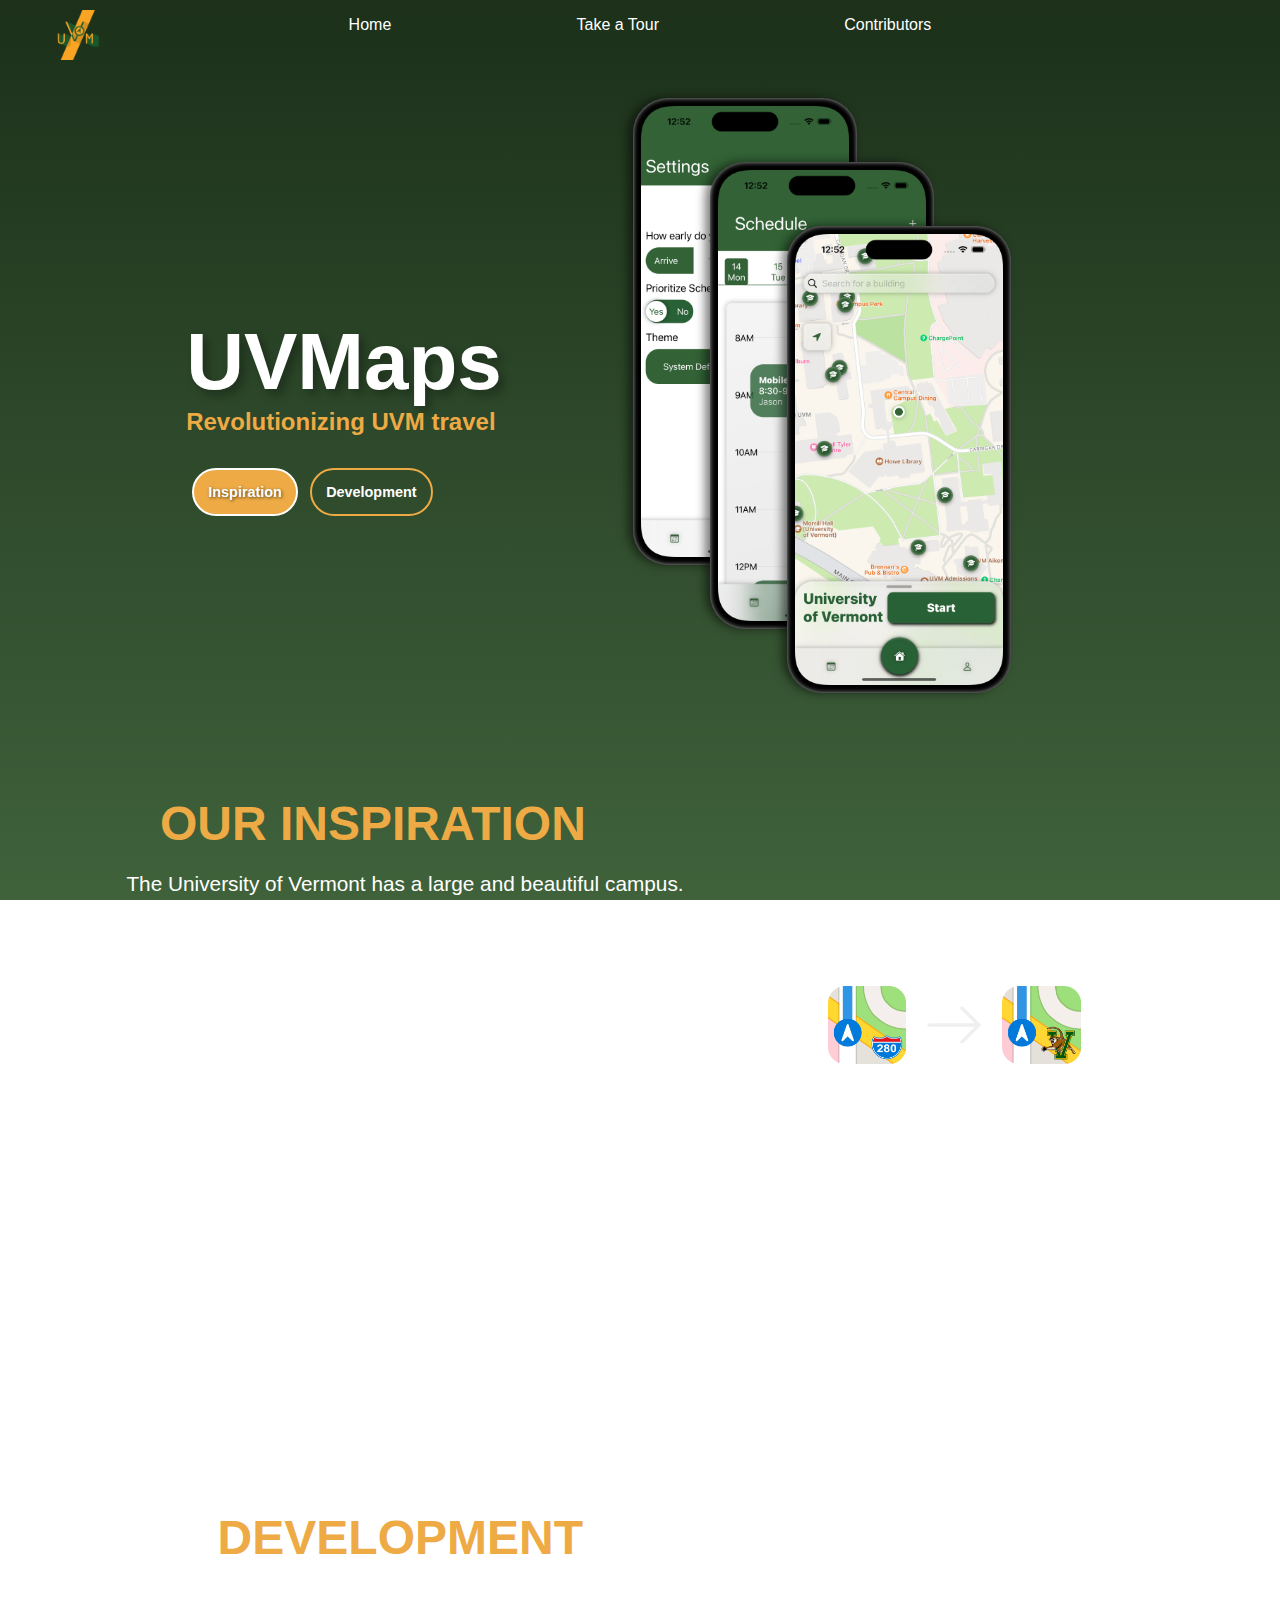
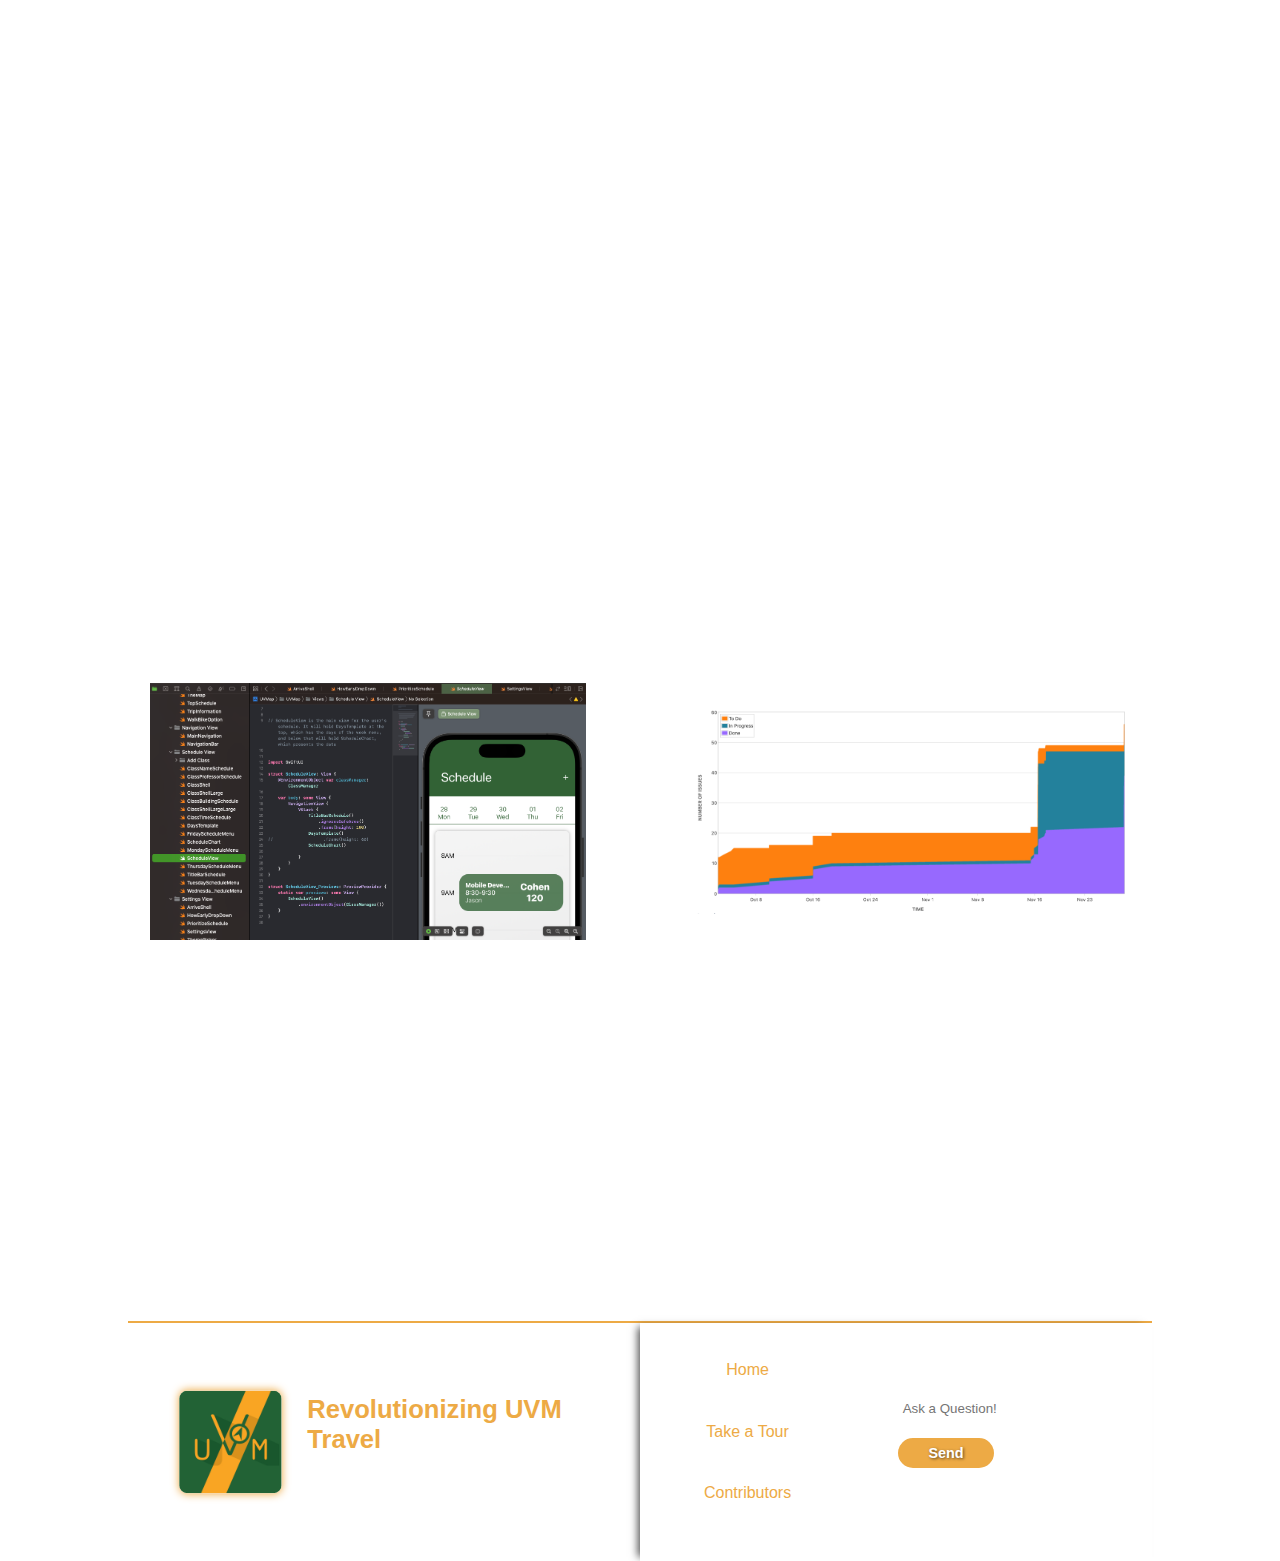
<file: index.html>
<!DOCTYPE html>
<html lang="en">

<head>
    <meta charset="UTF-8">
    <meta http-equiv="X-UA-Compatible" content="IE=edge">
    <meta name="viewport" content="width=device-width, initial-scale=1.0">
    <link rel="stylesheet" href="css/custom.css">
    <link rel="stylesheet" media="only screen and (max-width: 450px)" href="css/mobile.css" />
    <link rel="icon" type="image/x-icon" href="/assets/favicon.ico">
    <script src="script.js?id=1234"></script>
    <script src="https://code.jquery.com/jquery-3.4.1.js"
        integrity="sha256-WpOohJOqMqqyKL9FccASB9O0KwACQJpFTUBLTYOVvVU=" crossorigin="anonymous"></script>
    <title>UVMaps</title>
</head>
<!-- RUN LOCALLY:  python3 -m http.server -->

<body>
    <nav class="navigation">
        <div class = "navImageContainer">
            <img src="images/logos/uvmaps-final-icon-transparent(512).png">
        </div>
        <a href="index.html">Home</a>
        <a href="tour.html">Take a Tour</a>
        <a href="contributors.html">Contributors</a>
    </nav>
    <main class="indexMain">
        <div class="indexHeader">
            <div class="indexTitleContainer">
                <h1 class="indexTitle">UVMaps</h1>
                <h2 class="indexTitle2">Revolutionizing UVM travel</h2>
                <div class="buttonsContainer">
                    <a href="#inspiration" class="buttonInspiration buttonHover">Inspiration</a>
                    <a href="#development" class="buttonDevelopment buttonHover">Development</a>
                </div>
            </div>
            <div class="imagesContainer">
                <div class="singleImage" id="imageSettings">
                    <img src="images/settings.png">
                </div>
                <div class="singleImage" id="imageSchedule">
                    <img src="images/schedule.png">
                </div>
                <div class="singleImage" id="imageMap">
                    <img src="images/map.png">
                </div>
            </div>
        </div>
        <div class="inspiration" id="inspiration">
            <h1 class="inspirationHeader">OUR INSPIRATION</h1>
            <!-- <div>
                <img src="images/widecampusview.jpg">
            </div> -->
            <div class="firstChunk">
                <p class="inspirationPOne">The University of Vermont has a large and beautiful campus. To fully take
                    advantage of that, UVMap is designed to be a student's best friend. Much like Google Maps & Apple
                    Maps, UVMap seamlessly provides mapping and travel assistance to fulfill your navigation dreams.
                    Utilizing Apple Mapkit algorithms and presentation, UVMap brings the same convenience to the
                    University of Vermont campus. Able to navigate to any building on campus, as well as giving you
                    campus-specific directions, getting to class has never been easier.</p>
                <div class="imagesContainer">
                    <div class="mapImagesContainer">
                        <img src="images/apple_maps_icon.png">
                        <img src="images/arrow.png">
                        <img src="images/uvmaps_icon.png">
                        <!-- <img src="images/google_maps_icon.png"> -->
                    </div>
                    <!-- <img src="images/coursicle_logo.png"> -->
                </div>
            </div>
            <p class="inspirationPTwo">Beyond just navigation, this app is loaded with functionality to fully support
                students here at The University of Vermont. First stop is the main page, featuring the map and a modern
                GUI with gadgets to help students track their distance, recommended leaving time, methods of
                transportation, and more. Next stop is the schedule page, where students can search through UVM's
                classes and customize their own weekly and daily schedules. This functionality also enables students
                with up-to-date class tracking, which allows them to plan out their week and courseload, and also build
                potential schedules for the future. The last stop is the settings page, where students are able to
                customize the app to their liking, and also fine-tune how the app specifically helps you.</p>
        </div>
        <div id="development" class = "development">
            <h1 class="inspirationHeader2">DEVELOPMENT</h1>
            <p id="paraText">
                It all started on the night of September 23rd. The five of us were paired up to work on this project for
                the rest of the class - a semester long ordeal. Not knowing each other, and being new to iOS mobile
                development, the odds were stacked against us. But that did not hold us back from deciding on an
                extremely hard concept. We wanted to provide a mapping application for the students at the University of
                Vermont. Providing UI & presentation to buildings and locations all across campus, this app would not be
                a walk in the park. Relying on our teamwork and problem solving, we got to work on a project we could
                barely even envision, much less create with our own hands. Fear and doubt were not in our vocabulary.
            </p>
            <div>
                <p id="paraText">
                    Ty got us started, laying out a sturdy foundation of design and structure to the application, working
                    hard on the project right from the start. He carefully and meticulously planned out every nook and
                    cranny of the app, making sure to provide seamless functionality with a sexy and modern design. This
                    wasn't just another school project. This was a solution. On a conceptual level, Ty was behind it all.
                    The hardest thing of all was the map. As days passed, and brainstorm sessions provided little
                    breakthroughs, Jack was our miracle man. Our map expert and git conflict resolution master, Jack helped
                    keep things moving smoothly. Mapping algorithms and UI presentation is thanks to this
                    Jack-of-all-trades. Emmett was the perfect diligence man, taking on the settings page all by himself.
                    Simulating MacOS just to use our iOS mobile development software, Emmett proved that he was not backing
                    down. Emmett provided standardization behind the shadows, making sure everything was uniform while also
                    preparing user maneuverability for the entire app. Tate was our design prodige. Finalizing our walls of
                    defense - the log in and sign up pages - Tate made sure implementation of the backend and the design of
                    the first page of the app were in tip-top shape. Finally there was Nate, who helped design and configure
                    the schedule page. Making sure students had flexibility and functionality through their classes at the
                    University of Vermont, Nate did not disappoint.
                </p>
            </div>
            <div class="devImagesContainer">
                <div class = "devImageWrapper">
                    <img src="images/development.png" class="devImage1">
                    <p class="subtitleText1">
                        <em>A picture of Xcode, software we used to write SwiftUI and build our app.</em>
                    </p>
                </div>
                <div class = "devImageWrapper">
                    <img src="images/graph.png" class="devImage2">
                    <p class="subtitleText2">
                        <em>A picture of our Cumulative Flow Diagram in Jira, which helped us track progress throughout the project.</em>
                    </p>
                </div>
            </div>
            <div>
                <p id="paraText">
                    On the development side, UVMap is using Swift: SwiftUI which provides efficient mobile development for all Apple mobile devices. Additionally, the implementation of our Google Firebase backend brings a whole new load of functionality including a login/signup page and credential encryption. Throughout this process, we've exercised agile development methodologies, including elements of Scrum management, CI/CD development, and more primarily through Github and Jira.
                </p>
            </div>
            <div>
                <p id="paraText">
                    We wanted to make a positive impact on the community we are a part of. And the rest, my friends, is
                    history. We worked together diligently through many months to produce an app that would help those for
                    years to come - revolutionizing travel at the University of Vermont.
                </p>
            </div>
        </div>
        <!-- <div class = "development" id = "development">
            <h1>Development</h1>
            <p>On the development side, UVMap is using Swift: SwiftUI which provides efficient mobile development for all Apple mobile devices. Additionally, the implementation of our Google Firebase backend brings a whole new load of functionality including a login/signup page and credential encryption.</p>
            <p></p>
        </div> -->
    </main>
    <footer>
        <div class="logoImage">
            <img class="logoImg" src="images/logos/uvmaps-thick-icon(1024).png">
            <div class = "footerLogoText">
                <h2 class="indexTitle4">Revolutionizing UVM Travel</h2>
                <h2 class="indexTitle3">For Students, By Students.™</h2>
            </div>
        </div>
        <div class = "footerRightSide">
            <div class = "navLinks">
                <a href="index.html">Home</a>
                <a href="tour.html">Take a Tour</a>
                <a href="contributors.html">Contributors</a>
                
            </div>
            <div class = "socialsEmailContainer">
                <div class = "contactContainer">
                    <h2>Contact Us</h2>
                    <textarea class = "emailTextarea" placeholder="Ask a Question!"></textarea>
                    <input type="button" class = "sendEmailButton" value = "Send">
                </div>
                <!-- Socials Section -->
                <div class="socialsContainer">
                    <a class="socialA" target="_blank" href="https://github.com/tyallembert/UVMap">
                        <img src="images/logos/github-logo.png">
                    </a>  
                    <a class = "socialA" target = "_blank" href = "https://www.figma.com/file/vqD6cYHCv0PdiUmZf1oRUv/UVM-Campus-Map?node-id=0%3A1&t=fb6D4nYisVbpUGVg-1">
                        <img src="images/logos/figma-logo.png">       
                    </a>    
                    <a class = "socialA" target = "_blank" href = "https://www.instagram.com/uvmapsapp/">
                        <img src="images/logos/instagram-logo.png">
                    </a>
                    <a class="socialA" target="_blank" href="https://uvmaps.dev/">
                        <img src="images/logos/web-logo.png">
                    </a>
                    <!-- icons via UnicornLabs & FreeIcons -->
                </div>
            </div>
        </div>
    </footer>
</body>

</html>
</file>
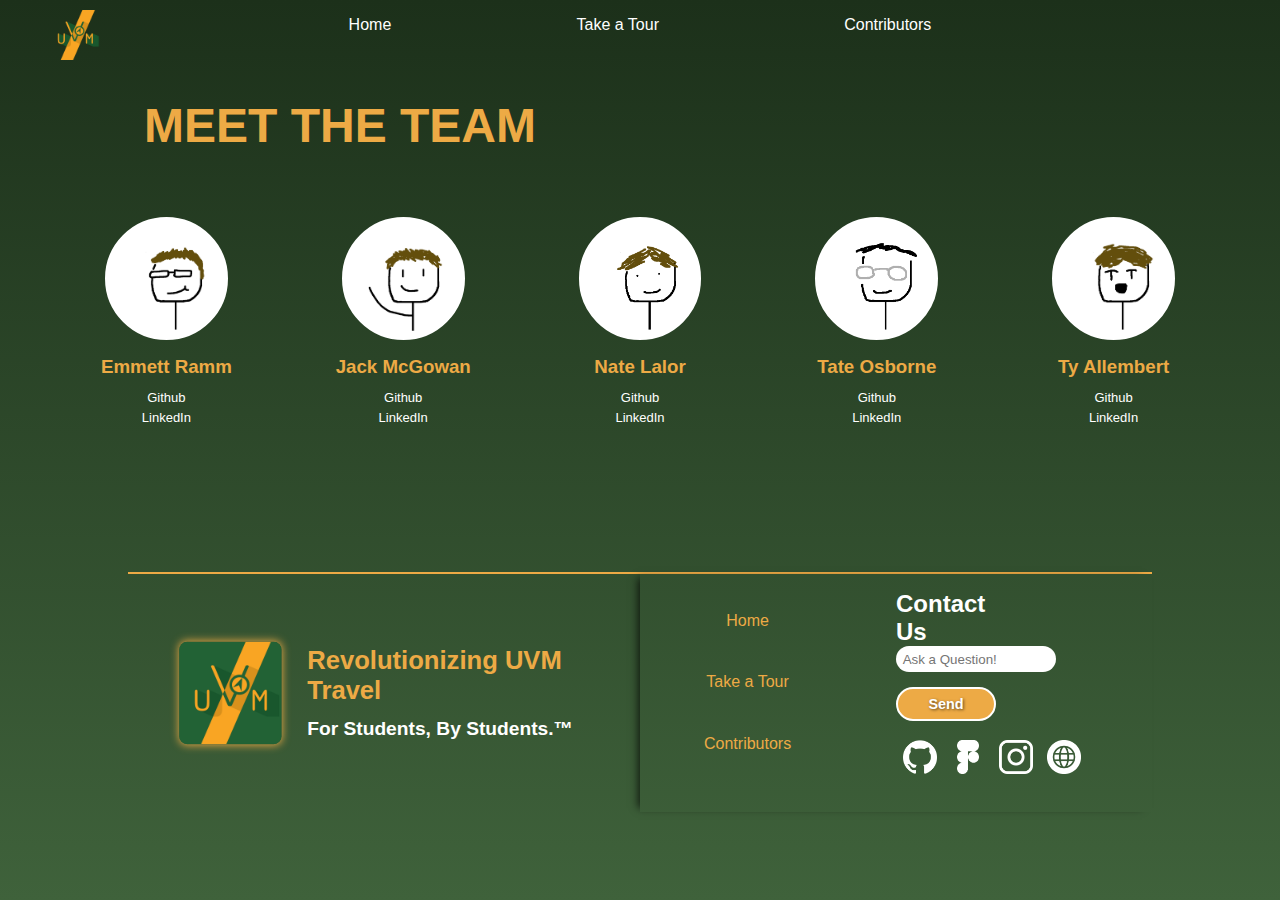
<file: contributors.html>
<!DOCTYPE html>
<html lang="en">

<head>
    <meta charset="UTF-8">
    <meta http-equiv="X-UA-Compatible" content="IE=edge">
    <meta name="viewport" content="width=device-width, initial-scale=1.0">
    <link rel="stylesheet" href="css/custom.css">
    <link rel="stylesheet" media="only screen and (max-width: 450px)" href="css/mobile.css" />
    <link rel="icon" type="image/x-icon" href="/assets/favicon.ico">
    <script src="script.js?id=1234"></script>
    <script src="https://code.jquery.com/jquery-3.4.1.js"
        integrity="sha256-WpOohJOqMqqyKL9FccASB9O0KwACQJpFTUBLTYOVvVU=" crossorigin="anonymous"></script>
    <title>UVMaps</title>
</head>

<body>
    <nav class="navigation">
        <div class = "navImageContainer">
            <img src="images/logos/uvmaps-final-icon-transparent(512).png">
        </div>
        <a href="index.html">Home</a>
        <a href="tour.html">Take a Tour</a>
        <a href="contributors.html">Contributors</a>
    </nav>
    <main class="indexMain">
        <h1 class="contributorMainTitle">MEET THE TEAM</h1>
        <div class="contributorContainer">
            <div class="emmett">
                <div class = "contributorImageContainer">
                    <img src="images/us/emmett.png" class="contributorImage">
                </div>
                <div class="contributorInfo">
                    <h3 class="contributorTitle">Emmett Ramm</h3>
                    <!-- line here ? -->
                    <a href="https://github.com/EmmettRamm" class="contributorLink">Github</a>
                    <!-- replace these with logos of these? -->
                    <a href="https://www.linkedin.com/in/emmett-ramm-432363209/" class="contributorLink">LinkedIn</a>
                </div>
            </div>
            <div class="jack">
                <div class = "contributorImageContainer">
                    <img src="images/us/jack.png" class="contributorImage">
                </div>
                <div class="contributorInfo">
                    <h3 class="contributorTitle">Jack McGowan</h3>
                    <!-- line here ? -->
                    <a href="https://github.com/mcgows" class="contributorLink">Github</a>
                    <!-- replace these with logos of these? -->
                    <a href="https://www.linkedin.com/in/jack-c-mcgowan/" class="contributorLink">LinkedIn</a>
                </div>
            </div>
            <div class="nate">
                <div class = "contributorImageContainer">
                    <img src="images/us/nate.png" class="contributorImage">
                </div>
                <div class="contributorInfo">
                    <h3 class="contributorTitle">Nate Lalor</h3>
                    <!-- line here ? -->
                    <a href="https://github.com/natelalor" class="contributorLink">Github</a>
                    <!-- replace these with logos of these? -->
                    <a href="https://www.linkedin.com/in/natelalor/" class="contributorLink">LinkedIn</a>
                </div>
            </div>
            <div class="tate">
                <div class = "contributorImageContainer">
                    <img src="images/us/tate.png" class="contributorImage">
                </div>
                <div class="contributorInfo">
                    <h3 class="contributorTitle">Tate Osborne</h3>
                    <!-- line here ? -->
                    <a href="https://github.com/tateosborne" class="contributorLink">Github</a>
                    <!-- replace these with logos of these? -->
                    <a href="https://www.linkedin.com/in/tate-osborne/" class="contributorLink">LinkedIn</a>
                </div>
            </div>
            <div class="ty">
                <div class = "contributorImageContainer">
                    <img src="images/us/ty.png" class="contributorImage">
                </div>
                <div class="contributorInfo">
                    <h3 class="contributorTitle">Ty Allembert</h3>
                    <!-- line here ? -->
                    <a href="https://github.com/tyallembert" class="contributorLink">Github</a>
                    <!-- replace these with logos of these? -->
                    <a href="https://www.linkedin.com/in/ty-allembert/" class="contributorLink">LinkedIn</a>
                </div>
            </div>

        </div>
        
    </main>
    <footer>
        <div class="logoImage">
            <img class="logoImg" src="images/logos/uvmaps-thick-icon(1024).png">
            <div class = "footerLogoText">
                <h2 class="indexTitle4">Revolutionizing UVM Travel</h2>
                <h2 class="indexTitle3">For Students, By Students.™</h2>
            </div>
        </div>
        <div class = "footerRightSide">
            <div class = "navLinks">
                <a href="index.html">Home</a>
                <a href="tour.html">Take a Tour</a>
                <a href="contributors.html">Contributors</a>
                
            </div>
            <div class = "socialsEmailContainer">
                <div class = "contactContainer">
                    <h2>Contact Us</h2>
                    <textarea class = "emailTextarea" placeholder="Ask a Question!"></textarea>
                    <input type="button" class = "sendEmailButton" value = "Send">
                </div>
                <!-- Socials Section -->
                <div class="socialsContainer">
                    <a class="socialA" target="_blank" href="https://github.com/tyallembert/UVMap">
                        <img src="images/logos/github-logo.png">
                    </a>  
                    <a class = "socialA" target = "_blank" href = "https://www.figma.com/file/vqD6cYHCv0PdiUmZf1oRUv/UVM-Campus-Map?node-id=0%3A1&t=fb6D4nYisVbpUGVg-1">
                        <img src="images/logos/figma-logo.png">       
                    </a>    
                    <a class = "socialA" target = "_blank" href = "https://www.instagram.com/uvmapsapp/">
                        <img src="images/logos/instagram-logo.png">
                    </a>
                    <a class="socialA" target="_blank" href="https://uvmaps.dev/">
                        <img src="images/logos/web-logo.png">
                    </a>
                    <!-- icons via UnicornLabs & FreeIcons -->
                </div>
            </div>
        </div>
    </footer>
</body>

</html>
</file>
<file: css/custom.css>
*{
    margin: 0;
    padding: 0;
    box-sizing: border-box;
    font-family: 'Lato', sans-serif;
    scroll-behavior: smooth;
    --gold: rgb(237, 170, 69);
    --green: rgb(63, 98, 59);
    --header-height: 700px;
}
body{
    background:linear-gradient(0deg, var(--green), rgb(28, 48, 26));
    background-attachment: fixed;
}
img{
    max-width: 100%;
}
a:visited{
    color: none;
}
.buttonHover:hover{
    cursor: pointer;
    box-shadow: -3px 3px 6px rgba(0,0,0,0.7);
    transform: translate(3px, -3px);
}
#paraText{
    color: white;
    text-indent: 3em;
    font-size: 1.3em;
    font-weight: 300;
    line-height: 1.7em;
}
/*=======================================*/
/* --Navigation-- */
/*=======================================*/
.navigation{
    position: relative;
    display: flex;
    flex-direction: row;
    justify-content: space-around;
    width: 100%;
    padding: 0 20%;
    margin: auto;
    z-index: 2;
}
.navImageContainer{
    position: absolute;
    top: 10px;
    left: 50px;
    width: 50px;
}
.navigation a, .navigation a:visited{
    text-align: center;
    color: rgb(255, 255, 255);
    text-decoration: none;
    padding: 1em;
    transition: all ease-in-out 150ms;
}
.navigation a:hover{
    color: var(--gold);
}
/*=======================================*/
/* --Footer-- */
/*=======================================*/
footer{
    display: flex;
    justify-content: space-between;
    align-items: center;
    width: 80%;
    margin: auto;
    height: 15em;
    border-top: solid 2px var(--gold);
    margin-top: 5rem;
}
.logoImg{
    width: 8em;
    margin-right: 2em;
    border-radius: 10px;
    box-shadow: 0px 0px 10px var(--gold);
}
.logoImage{
    display: flex;
    flex-direction: row;
    align-items: center;
    width: 50%;
    margin: auto;
    transform: scale(0.8);
}
.footerRightSide{
    display: flex;
    justify-content: space-between;
    /* align-items: center; */
    width: 50%;
    height: 100%;
    padding: 1rem 4rem;
    /* border-left: 2px solid var(--gold); */
    box-shadow: -6px 0 8px -4px rgba(0,0,0,0.7);
}
footer .navLinks{
    display: flex;
    flex-direction: column;
    align-items: center;
    justify-content: space-around;
    height: 90%;
}
footer .navLinks a, footer .navLinks a:visited{
    text-decoration: none;
    color: var(--gold);
}
.contributorsContainer{
    display: flex;
    flex-direction: column;
    align-items: center;
    justify-content: space-between;
    height: 90%;
}
.contributorsContainer p{
    color: var(--gold);
}
.footerTitles{
    top: 10px;
    text-decoration: underline;
    font-weight: 700;
    font-size: 1em;
    color: white;
    margin-bottom: 1.5em;
}
.socialsEmailContainer{
    width: 50%;
    display: flex;
    flex-direction: column;
}
.socialsContainer{
    display: flex;
    margin-top: 1em;
}
.contactContainer{
    display: flex;
    flex-direction: column;
    /* border: 2px solid green; */
    width: 60%;
}
.socialA{
    display: flex;
    float: left;
    flex-direction: column;
    align-items: center;
    color: white;
    width: 3em;
    height: 3em;
    transition: all ease 200ms;
}
.socialA:hover{
    transform: scale(1.1);
}
.socialA img{
    height: 2.5em;
    padding: 0.2em;
}
.socialA p{
    font-size: 0.9em;
    padding-top: 0.5em;
}
.contactContainer h2{
    color: white;
}
.emailTextarea{
    border: none;
    resize: none;
    border-radius: 100px;
    height: 2em;
    width: 12em;
    padding: 0.5em;
    overflow-y: hidden;
    transition: all ease 400ms;
}
.emailTextarea:focus{
    border-radius: 10px;
    height: 6em;
    width: 18em;
    outline: solid 2px var(--gold);
}
.sendEmailButton{
    cursor: pointer;
    text-decoration: none;
    padding: 0.5em;
    border-radius: 100px;
    margin-top: 1em;
    width: 100px;
    font-weight: 600;
    font-size: 0.9em;
    transition: all ease-in-out 200ms;
    background-color: var(--gold);
    border: solid 2px white;
    color: white;
    text-shadow: 1px 1px 3px rgba(0,0,0,0.6);
}
/*=======================================*/
/* --Index-- */
/*=======================================*/
.indexMain{
    width: 100%;
    background:linear-gradient(0deg, var(--green), rgb(28, 48, 26));
    background-attachment: fixed;
}
.indexHeader{
    display: flex;
    flex-direction: row;
    align-items: center;
    justify-content: center;
    width: 100%;
    max-height: var(--header-height);
    padding-top: 2em;
}
.indexTitleContainer{
    display: flex;
    flex-direction: column;
}
.indexTitle{
    font-weight: 800;
    font-size: 5em;
    color: white;
    text-shadow: 5px 5px 10px rgba(0,0,0,0.3);
}
.indexTitle2{
    font-weight: 600;
    font-size: 1.5em;
    color: var(--gold);
}
.indexTitle3{
    font-weight: 650;
    font-size: 1.5em;
    color: white;
}
.indexTitle4{
    font-weight: 550;
    font-size: 2em;
    color: var(--gold);
    padding-bottom: 0.5em;
}
/*=======================================*/
/* Images */
/*=======================================*/
.indexHeader .imagesContainer{
    position: relative;
    height: var(--header-height);
    width: 40%;
    margin-left: 5em;
    transition: all 400ms ease;
}
.singleImage{
    position: absolute;
    display: flex;
    justify-content: center;
    align-items: center;
    width: 14em;
    padding: 0.5em;
    background-color: rgb(0,0,0);
    border-radius: 35px;
    box-shadow: inset 0px 0px 5px rgba(255,255,255,0.7),
    -5px 0px 10px rgba(0,0,0,0.5);
    transition: all 400ms ease;
}
#imageMap{
    top: 10em;
    left: 40%;
}
#imageSchedule{
    top: 6em;
    left: 25%;
}
#imageSettings{
    top: 2em;
    left: 10%;
}

.devImagesContainer{
    display: flex;
    justify-content: space-around;
    padding: 2em;
}
/*=======================================*/
/* Buttons */
/*=======================================*/
.buttonsContainer{
    display: flex;
    justify-content: space-around;
    width: 80%;
    margin-top: 2em;
}
.buttonsContainer a{
    text-decoration: none;
    padding: 1em;
    border-radius: 100px;
    /* width: 45%; */
    font-weight: 600;
    font-size: 0.9em;
    transition: all ease-in-out 200ms;
}
.buttonInspiration{
    background-color: var(--gold);
    border: solid 2px white;
    color: white;
    text-shadow: 1px 1px 3px rgba(0,0,0,0.6);
}
.buttonDevelopment{
    color: white;
    border: solid 2px var(--gold);
}

.inspiration{
    padding-top: 2em;
    width: 90%;
    margin: auto;
}
.inspirationHeader{
    /* color: var(--green); */
    color: var(--gold);
    /* -webkit-text-stroke: 1px var(--gold); */
    font-size: 3em;
    font-weight: 900;
    padding: 0.3em;
    padding-left: 2em;
}
.inspirationHeader2{
    color: var(--gold);
    font-size: 3em;
    font-weight: 900;
    padding: 0.3em;
    padding-left: 3.2em;
}
.inspiration p{
    color: white;
    text-indent: 3em;
    font-size: 1.3em;
    font-weight: 300;
    line-height: 1.7em;
}
.inspiration .firstChunk{
    display: flex;
    flex-direction: row;
}
.inspiration .firstChunk .imagesContainer{
    display: flex;
    flex-direction: column;
    justify-content: center;
    align-items: center;
    width: 50%;
}
.inspiration .firstChunk .imagesContainer .mapImagesContainer{
    display: flex;
    flex-direction: row;
    justify-content: space-around;
    align-items: center;
    width: 50%;
}
.inspiration .firstChunk .imagesContainer img{
    width: 50%;
}
.inspiration .firstChunk .imagesContainer .mapImagesContainer img{
    width: 30%;
}
.inspirationPOne{
    width: 60%;
}
.firstChunk{
    padding-bottom: 1em;
}
.development{
    padding-top: 3em;
    width: 90%;
    margin: auto;
}
.devImageWrapper{
    display: flex;
    flex-direction: column;
    justify-content: center;
    width: 40%;
}
.subtitleText1{
    color: white;
    font-size:small;
    display: flex;
    justify-content: center;
    padding-top: 0.5em;
}
.subtitleText2{
    color: white;
    font-size:small;
    display: flex;
    justify-content: center;
    padding-top: 0.5em;
}
/*====================================*/
/*--Tour--*/
/*====================================*/

.tour{
    width: 75%;
    margin: 3em auto;
    max-width: 1000px;
}
.tour h1{
    color: var(--gold);
    /* -webkit-text-stroke: 1px var(--gold); */
    font-size: 3em;
    font-weight: 900;
    padding-top: 1em;
    
}
.tourWrapper{
    position: relative;
    display: flex;
    flex-direction: row;
    height: 40em;
    margin: auto;
    background: linear-gradient(180deg, rgba(255, 255, 255, 0.8), rgba(201, 201, 201, 0.8));
    box-shadow: 2px 5px 20px rgba(0,0,0,0.7),
    inset 0px 0px 5px rgba(255,255,255,1);
    border-radius: 30px;
    overflow: hidden;
}
.tourWrapper .landingPage{
    position: absolute;
    top: 0;
    left: 0;
    height: 100%;
    width: 100%;
    background: linear-gradient(180deg, rgb(222, 222, 222), rgb(163, 163, 163));
    overflow: hidden;
    z-index: 10;
}
.tourWrapper .landingPage .imageCarrossel{
    display: flex;
    justify-content: space-around;
    align-items: center;
    margin: auto;
    padding: 2%;
    width: calc(13em * 12.2);
    animation: scroll 20s linear infinite;
}
@keyframes scroll {
    0% {
        transform: translateX(0);
    }
    100% {
        transform: translateX(calc(-13em * 6));
    }
}
.tourWrapper .landingPage .imageCarrossel .landingImageContainer{
    display: flex;
    justify-content: center;
    align-items: center;
    width: 13em;
    border-radius: 2.2em;
    padding: 0.6em;
    box-shadow: 3px 3px 10px rgba(0,0,0,0.7), inset 0px 0px 5px rgba(255,255,255,1);
    background-color: rgb(0,0,0);
    overflow: hidden;
}

.tourWrapper .leftSide{
    position: relative; 
    display: flex;
    flex-direction: column;
    align-items: center;
    width: 60%;
    box-shadow: 0px 0px 50px rgba(0,0,0,0.5);
    z-index: 2;
    padding: 1em;
}
.tourWrapper .tourPagesNav{
    display: flex;
    flex-direction: row;
    justify-content: space-around;
    width: 8em;
    margin: 0 auto;
    background-color: rgba(0,0,0,0.1);
    border-radius: 100px;
    padding: 10px;
    transition: all 400ms ease;
}
.tourWrapper .tourPagesNav:hover{
    width: 12em;
    box-shadow: 0px 2px 5px rgba(0,0,0,0.2),
    inset 0px 0px 2px rgba(255,255,255,0.5);
}
.tourNav{
    border-radius: 100px;
    height: 10px;
    width: 10px;
    background-color: rgba(0,0,0,0.3);
    cursor: pointer;
    transition: all 300ms ease;
}
.tourNav:hover{
    background-color: rgba(0,0,0,0.5);
}
.activeTourNav{
    background-color: var(--green);
    border: solid 2px var(--gold);
    transform: scale(1.5);
}
.tourWrapper .tourButtonsContainer{
    display: flex;
    justify-content: space-around;
    width: 60%;
    margin: auto;
}
.tourWrapper .rightSide{
    display: flex;
    justify-content: center;
    align-items: center;
    width: 40%;
}
.tourWrapper .rightSide .tourImageContainer{
    display: flex;
    justify-content: center;
    align-items: center;
    width: 70%;
    max-width: 300px;
    border-radius: 3em;
    padding: 0.8em;
    box-shadow: 3px 3px 10px rgba(0,0,0,0.7), inset 0px 0px 5px rgba(255,255,255,1);
    background-color: rgb(0,0,0);
    overflow: hidden;
}
video{
    width: 100%;
    clip-path: inset(0% 0% 0% 0% round 30px);
}
.tourWrapper .rightSide img{
    width: 100%;
}
.tourWrapper .leftSide h2{
    /* color: var(--green); */
    font-size: 2.8em;
    font-weight: 900;
    margin: 1em 0;
    /* width: 100%; */
    background-image: linear-gradient(
        -45deg,
        var(--gold) 50%, 
        var(--green) 50%);
  -webkit-background-clip: text;
  -webkit-text-fill-color: transparent;
}
.tourNextButton{
    display: block;
    text-decoration: none;
    padding: 1em;
    border-radius: 100px;
    width: 150px;
    font-weight: 600;
    font-size: 0.9em;
    background-color: var(--gold);
    border: solid 2px white;
    color: white;
    margin: 2em auto;
    text-shadow: 1px 1px 3px rgba(0,0,0,0.6);
    transition: all ease-in-out 200ms;
}
#tourDescription{
    padding: 3%;
    line-height: 2em;
    font-size: 1.1em;
    /* overflow-y: scroll;
    -ms-overflow-style: none;
    scrollbar-width: none;  Firefox */
}
#tourDescription::-webkit-scrollbar {
    display: none;
}
input{
    text-decoration: none;
    color: var(--green);
    background:none;
    border:none;
    margin:0;
    padding:0;
}

/*====================================*/
/*Contributors*/
/*====================================*/

.contributorMainTitle{
    color: var(--gold);
    font-size: 3em;
    font-weight: 900;
    padding-top: 1em;
    padding-left: 3em;
}
.contributorContainer{
    display: flex;
    padding: 3em;
}
.contributorContainer>div{
    transition: all 200ms ease-in-out;
}
/* -------------------- */
/* ==hover== */
/* -------------------- */
.contributorContainer>div:hover{
    transform: scale(1.2);
}
.contributorContainer>div:hover .contributorTitle{
    font-size: 1.5em;
}
.contributorContainer>div:hover .contributorImageContainer{
    border: solid 5px var(--gold);
}

.contributorImageContainer{
    display: flex;
    align-items: center;
    justify-content: center;
    border: 3px solid white;
    background-color: white;
    border-radius: 200px;
    width: 60%;
    margin: auto;
    /* max-width: ; */
    aspect-ratio: 1/1;
    /* height: 200px; */
    overflow: hidden;
    transition: all 200ms ease;
    transition-delay: 100ms;
}
.contributorImage{
    transform: scale(1.2);
    /* border-radius: 50%; */
    /* clip-path: circle(); */
}
.contributorTitle{
    text-align: center;
    padding-bottom: 0.5em;
    transition: all 400ms ease-in-out;
}
.contributorLink{
    text-align: center;
    color: white;
    text-decoration: none;
    font-size: small;
    padding:0.2em;
}
.contributorLink:hover{
    color: var(--gold);
}
.tate, .jack, .nate, .ty, .emmett{
    /* color: white; */
    color: var(--gold);
    padding: 1em;
    width: 20%;
}
/* .contributorText{
    color: rgba(255,255,255,0.8);
    margin: auto;
    font-size: large;
    padding-left: 7em;
    padding-right: 7em;
    /* border: 2px solid green; 
} */
.contributorText>p{
    padding: 1em;
}
.contributorInfo{
    display: flex;
    flex-direction:column;
    align-items: center;
    justify-content:center;
    padding-top: 1em;

}
</file>
<file: css/mobile.css>
*{
    --header-height: 900px;
}
.navigation{
    flex-direction: column;
}
/*=======================================*/
/* --Index-- */
/*=======================================*/
.indexHeader{
    flex-direction: column;
}
.indexHeader .imagesContainer{
    margin-left: 0em;
    width: 100%;
}
.inspirationHeader{
    padding-left: 0em;
}
.inspiration .firstChunk{
    flex-direction: column;
}
.inspirationPOne{
    width: 100%;
}
.inspiration .firstChunk .imagesContainer{
    width: 70%;
    margin: 2em auto;
}
.inspiration .firstChunk .imagesContainer .mapImagesContainer{
    width: 100%;
}
.inspirationHeader2{
    padding-left: 0em;
}
.devImagesContainer{
    flex-direction: column;
}
.devImageWrapper{
    width: 100%;
}
footer{
    display: flex;
    flex-direction: column;
    width: 90%;
}
.logoImage{
    width: 100%;
}
.logoImg{
    width: 5em;
    height: 5em;
}
.footerRightSide{
    flex-direction: column;
    width: 100%;
    box-shadow: 0px -6px 8px -4px rgba(0,0,0,0.7);
    padding: 0em;
}
footer .navLinks{
    min-height: 130px;
    margin-bottom: 2em;
}
.socialsEmailContainer{
    width: 90%;
    margin: auto;
    justify-content: center;
}
.contactContainer{
    justify-content: center;
    align-items: center;
    width: 90%;
    margin: auto;
}
.socialsContainer{
    margin: 2em auto;
}

/*=======================================*/
/* --Tour-- */
/*=======================================*/
.tour{
    width: 90%;
}
.tour h1{
    font-size: 2.5em;
}
.tourWrapper{
    flex-direction: column;
    height: auto;
    width: 100%;
}
.tourWrapper .leftSide{
    width: 100%;
}
.tourWrapper .rightSide{
    width: 100%;
}
.tourWrapper .rightSide .tourImageContainer{
    border-radius: 2.5em;
    padding: 0.5em;
}
/*=======================================*/
/* --Contributors-- */
/*=======================================*/
.contributorMainTitle{
    padding-left: 0;
    width: 85%;
    margin: auto;
    text-align: center;
}
.contributorContainer{
    flex-direction: column;
    align-items: center;
}
.contributorContainer>div{
    width: 100%;
}
</file>
